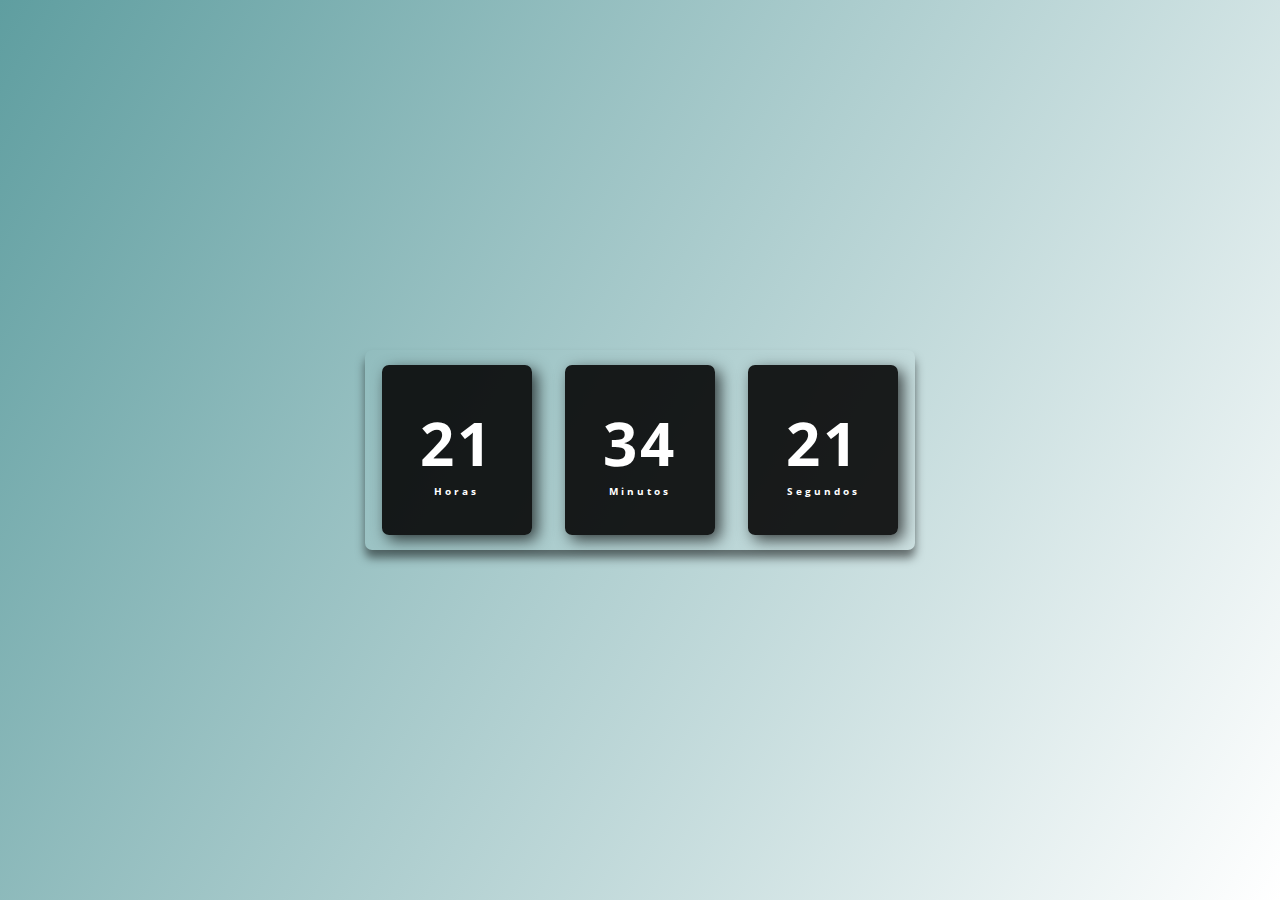
<file: index.html>
<!DOCTYPE html>
<html lang="pt-br">
<head>
    <meta charset="UTF-8">
    <meta http-equiv="X-UA-Compatible" content="IE=edge">
    <meta name="viewport" content="width=device-width, initial-scale=1.0">
    <link rel="stylesheet" href="assets/css/style.css">
    <title>Relógio Digital</title>
</head>
<body>
    <div class="relogio">
        <div>
            <span id="horas">00</span>
            <span class="tempo">Horas</span>
        </div>
        <div>
            <span id="minutos">00</span>
            <span class="tempo">Minutos</span>
        </div>
        <div>
            <span id="segundos">00</span>
            <span class="tempo">Segundos</span>
        </div>
    </div>

    <script src="assets/js/script.js"></script>
</body>
</html>
</file>
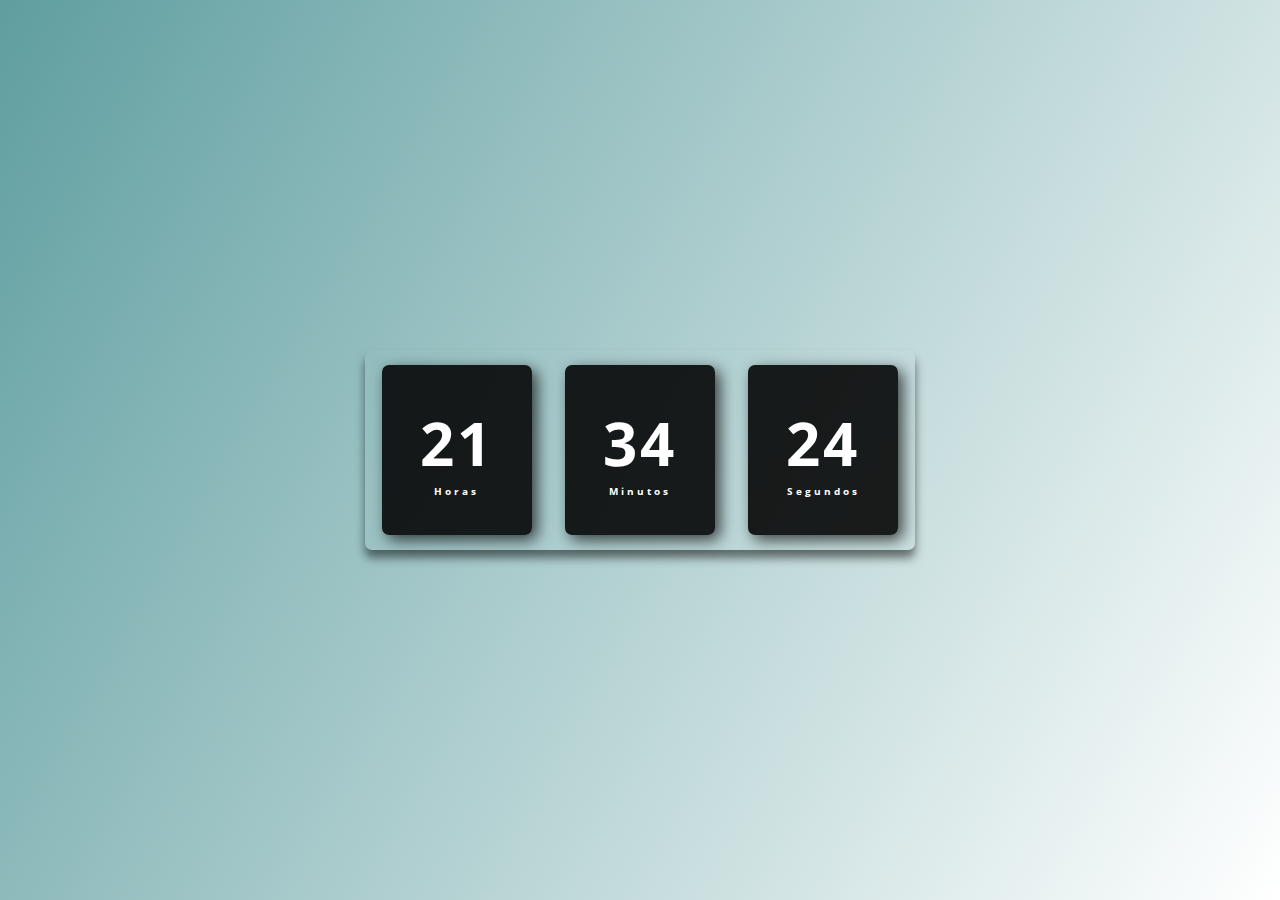
<file: assets/index.html>
<!DOCTYPE html>
<html lang="pt-br">
<head>
    <meta charset="UTF-8">
    <meta http-equiv="X-UA-Compatible" content="IE=edge">
    <meta name="viewport" content="width=device-width, initial-scale=1.0">
    <link rel="stylesheet" href="css/style.css">
    <title>Relógio Digital</title>
</head>
<body>
    <div class="relogio">
        <div>
            <span id="horas">00</span>
            <span class="tempo">Horas</span>
        </div>
        <div>
            <span id="minutos">00</span>
            <span class="tempo">Minutos</span>
        </div>
        <div>
            <span id="segundos">00</span>
            <span class="tempo">Segundos</span>
        </div>
    </div>

    <script src="js/script.js"></script>
</body>
</html>
</file>
<file: assets/css/style.css>
@import url('https://fonts.googleapis.com/css2?family=Open+Sans&display=swap');


*{
    margin: 0;
    padding: 0;
    font-family: 'Open Sans', sans-serif;
}

body{
    height: 100vh;
    background: linear-gradient(120deg, #5F9EA0, #fff);
    display: flex;
    align-items: center;
    justify-content: center;
}

.relogio{
    display: flex;
    align-items: center;
    justify-content: space-around;
    height: 200px;
    width: 550px;
    background: transparent;
    border-radius: 7px;
    box-shadow: 0px 8px 10px rgba(0,0,0,0.5)
}

.relogio div {
    height: 170px;
    width: 150px;
    display: flex;
    flex-direction: column;
    align-items: center;
    justify-content: center;
    color: #fff;
    background: rgba(5,5,5,0.9);
    border-radius: 7px;
    box-shadow: 5px 5px 15px rgba(0,0,0,0.7);
    letter-spacing: 3px;
}

.relogio span{
    font-weight: bolder;
    font-size: 60px;
}

.relogio span.tempo{
    font-size: 10px;
}
</file>
